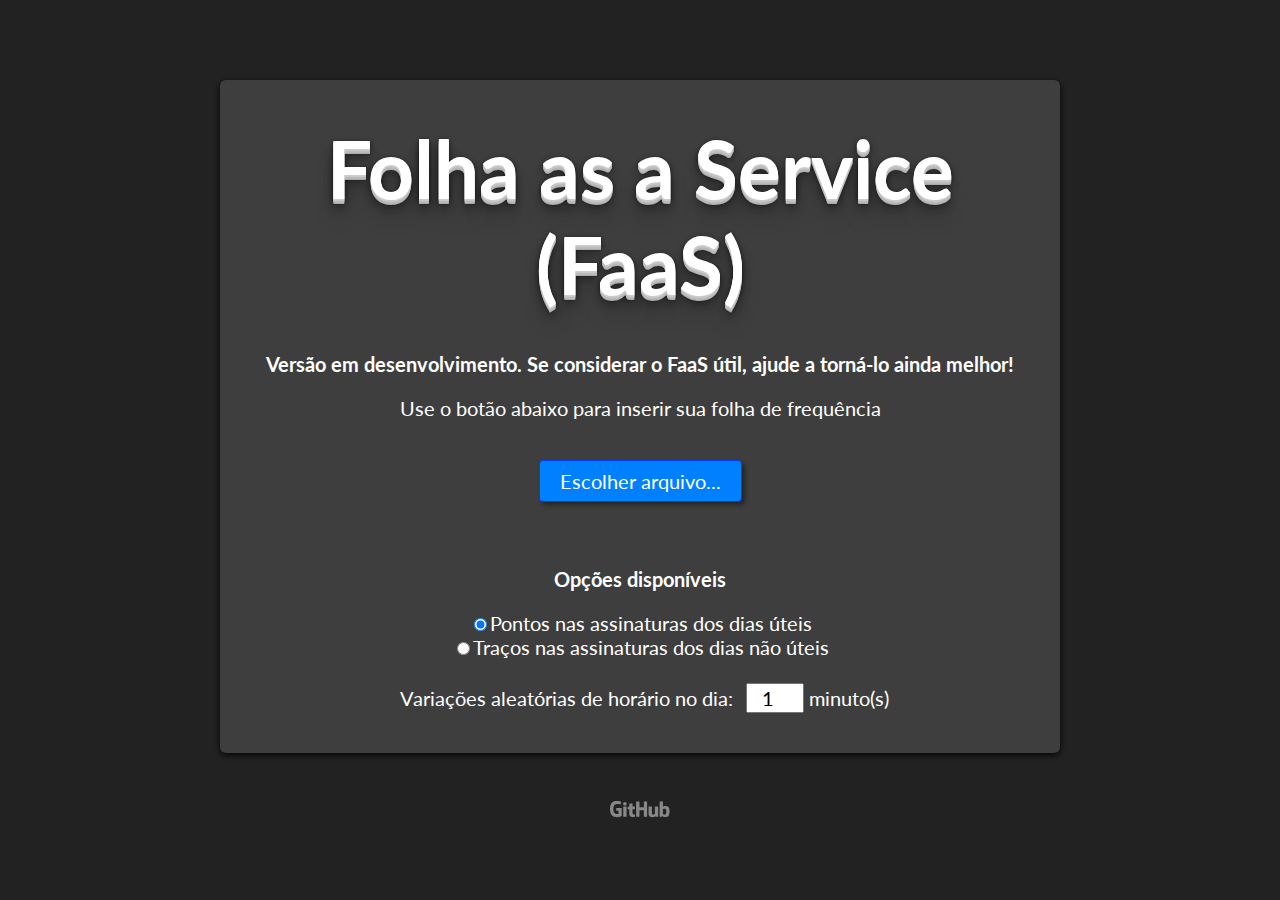
<file: src/templates/index.html>
<!DOCTYPE html>
<html>

<head>
	<meta charset="UTF-8">
	<link href="https://fonts.googleapis.com/css?family=Lato:400,700" rel="stylesheet">
	<script src="https://ajax.googleapis.com/ajax/libs/jquery/3.2.1/jquery.min.js"></script>
	<link rel="shortcut icon" href="{{ url_for('static', filename='favicon.ico') }}">
	<title>Folha as a Service (FaaS)</title>
	<script>
		function updateSize() {
			var bytes = 0;
			var fileList = document.getElementById("uploadInput").files;
			var count = fileList.length;

			if (count == null || count == 0)
			{
				$('#state1').show();
				$('#state2').hide();
				$('#process').hide();
				return;
			}

			for (var i = 0; i < count; i++) bytes += fileList[i].size;

			var output = bytes + " bytes";
			var table = ["KiB", "MiB", "GiB", "TiB", "PiB", "EiB", "ZiB", "YiB"];

			for (multiple = 0, approx = bytes / 1024; approx > 1; approx /= 1024, multiple++)
				output = approx.toFixed(1) + " " + table[multiple];

			$("#fileName").text(fileList[0].name);
			$("#fileSize").text(output);
			$('#state1').hide();
			$('#state2').show();
			$('#process').show();
		}
	</script>
	<style>
		html * {
			font-family: "Lato", sans-serif;
			font-size: 20px;
			-webkit-user-select: none;
			-moz-user-select: none;
			-ms-user-select: none;
			user-select: none;

		}

		body {
			margin: 0;
			padding: 4em 0 0 0;
			text-align: center;
			/*background-color: #91877b;*/
			background-color: #222;
			color: #fff;
		}

		h1.classic {
			font-size: 4em;
			background: #91877b;
  			text-shadow: 0px 1px 0 rgba(255, 255, 255, 0.4), 0px 1px 0 rgba(255, 255, 255, 0.2);
			color: #47433d;
		}

		h1.modern {
			font-size: 4em;
			margin: .2em 0 .5em 0;
			color: white;
			text-shadow: 0 1px 0 #ccc,
						0 2px 0 #c9c9c9,
						0 3px 0 #bbb,
						0 4px 0 #b9b9b9,
						0 5px 0 #aaa,
						0 6px 1px rgba(0,0,0,.1),
						0 0 5px rgba(0,0,0,.1),
						0 1px 3px rgba(0,0,0,.3),
						0 3px 5px rgba(0,0,0,.2),
						0 5px 10px rgba(0,0,0,.25),
						0 10px 10px rgba(0,0,0,.2),
						0 20px 20px rgba(0,0,0,.15);
		}

		h2 {
			padding: .2em .5em;
		}

		div.container {
			margin: 0 auto;
			text-align: center;
			width: 800px;
			max-width: 800px;
			padding: 1.2em 1em 2em 1em;
			background-color: #3e3e3e;
			border-radius: 0.3em;
			box-shadow: 0 2px 6px 0 rgba(0,0,0,0.9);
		}

		#fileName {
			font-weight: bold;
		}

		form button {
			padding: .4em 1em;
			display: inline-block;
			position: relative;
			line-height: normal;
			margin: 1em;
			vertical-align: middle;
			text-align: center;
			overflow: visible;
			font-weight: normal;
			color: #fff;
			cursor: pointer;
			box-shadow: 3px 3px 4px rgba(0, 0, 0, 0.4);
			-webkit-transition: all .1s;
			-moz-transition: all .1s;
			transition: all .1s;
			border-radius: 4px;
			outline: none;
		}

		form button {
			border: 1px solid #003eff;
			background: #007fff;
		}

		form button:hover {
			border: 1px solid #668cff;
			background: #66b3ff;
			-webkit-transition: all .1s;
			-moz-transition: all .1s;
			transition: all .1s;
		}

		form button:disabled {
			border: 1px solid #888;
			background: #d7d7d7;
			color: #444;
			cursor: default;
			-webkit-transition: all .1s;
			-moz-transition: all .1s;
			transition: all .1s;
		}

		div.container a{
		  color: #825582;
		  text-decoration: none;
		}

		div.github {
			margin-top: 2em;
		}

		div.github svg {
			width: 60px;
		}

	</style>
</head>

<body>

	<div class="container">
		<h1 class='modern'>Folha as a Service (FaaS)</h1>
		<h1>Versão em desenvolvimento. Se considerar o FaaS útil, ajude a torná-lo ainda melhor!</h1>
		<form name="uploadForm" action="/" method="POST" enctype="multipart/form-data">
			<p id='state1'>Use o botão abaixo para inserir sua folha de frequência</p>
			<p id='state2'>Selecionado arquivo <span id='fileName'></span> (<span id='fileSize'></span>)</p>
			<input id="uploadInput" class='button' type="file" accept="application/pdf" name="file" onchange="updateSize();" style='display: none'>
			<button type="button" id='uploadButton'>Escolher arquivo...</button>
			<button id='process' type="submit">Processar</button><br><br>
			<h2>Opções disponíveis</h2>
			<input type="radio" name="dashed" value="False" checked>Pontos nas assinaturas dos dias úteis<br>
			<input type="radio" name="dashed" value="True">Traços nas assinaturas dos dias não úteis<br><br>
			<span style="display:inline-block; width: 350px;">Variações aleatórias de horário no dia:</span>
			<input type="number" step="1" pattern="\d+" value="1" name="variation"  style="width: 50px; text-align:center;"/> minuto(s)
		</form>
	</div>

	<div class='github'>
		<a href="https://github.com/gfolego/faas">
			<svg width="90" height="32" viewBox="0 0 45 16" xmlns="http://www.w3.org/2000/svg"><title>logo-github</title><path d="M18.53 12.03h-.02.03zm0 0c-.1 0-.32.06-.57.06-.78 0-1.05-.37-1.05-.84V8.13h1.6c.1 0 .16-.08.16-.2v-1.7c0-.08-.08-.16-.16-.16h-1.6v-2.1c0-.1-.04-.14-.13-.14H14.6c-.08 0-.13.05-.13.13v2.17l-1.16.28c-.07.03-.12.1-.12.18v1.36c0 .1.08.2.17.2h1.1v3.27c0 2.45 1.7 2.7 2.87 2.7.53 0 1.17-.17 1.27-.22.05-.02.08-.1.08-.16v-1.5c0-.1-.07-.16-.15-.18zm23.7-2.2c0-1.8-.73-2.04-1.5-1.96-.6.04-1.08.34-1.08.34v3.53s.5.34 1.22.36c1.03.02 1.36-.35 1.36-2.26zm2.43-.15c0 3.43-1.1 4.4-3.05 4.4-1.63 0-2.5-.82-2.5-.82s-.05.46-.1.52c-.03.06-.08.08-.14.08h-1.48c-.1 0-.2-.08-.2-.17l.03-11.12c0-.1.1-.17.18-.17h2.13c.1 0 .18.1.18.18v3.77s.82-.53 2.02-.53V5.8c1.2 0 2.96.45 2.96 3.88zm-8.72-3.6h-2.1c-.1 0-.17.07-.17.18v5.44s-.55.4-1.3.4-.97-.35-.97-1.1V6.25c0-.1-.08-.17-.17-.17H29.1c-.1 0-.18.08-.18.17v5.1c0 2.2 1.23 2.76 2.92 2.76 1.4 0 2.52-.76 2.52-.76s.05.4.08.45c.02.04.1.08.16.08h1.34c.1 0 .17-.08.17-.17l.03-7.46c0-.1-.08-.17-.2-.17zm-23.7-.02H10.1c-.08 0-.16.1-.16.2v7.34c0 .2.13.27.3.27h1.92c.2 0 .25-.1.25-.27V6.24c0-.1-.07-.18-.16-.18zM11.2 2.68c-.78 0-1.4.6-1.4 1.38 0 .77.62 1.38 1.4 1.38.74 0 1.35-.6 1.35-1.38 0-.77-.6-1.38-1.36-1.38zm16.48-.25h-2.1c-.1 0-.18.08-.18.17v4.1h-3.3V2.6c0-.1-.1-.17-.18-.17H19.8c-.1 0-.18.08-.18.17v11.1c0 .1.1.18.17.18h2.12c.1 0 .17-.08.17-.17V8.97h3.3l-.02 4.75c0 .1.08.18.17.18h2.13c.1 0 .17-.08.17-.17V2.6c0-.1-.08-.17-.17-.17zM8.8 7.35v5.74c0 .03 0 .1-.05.12 0 0-1.25.9-3.3.9-2.5 0-5.45-.8-5.45-5.93C0 3.04 2.58 2 5.1 2c2.18 0 3.06.5 3.2.58.04.05.06.1.06.14L7.94 4.5c0 .1-.1.2-.2.17-.36-.1-.9-.33-2.17-.33-1.47 0-3.05.42-3.05 3.73 0 3.3 1.5 3.7 2.58 3.7.92 0 1.25-.1 1.25-.1v-2.3H4.88c-.1 0-.2-.1-.2-.18V7.34c0-.1.1-.17.2-.17h3.74c.1 0 .2.08.2.17z" fill="#888" fill-rule="evenodd"/></svg>
		</a>
	</div>

	<script>
		$("#uploadButton").click(function () {
			$("#uploadInput").trigger('click');
		});

		$( "div.container form" ).submit(function( event ) {
			if (document.getElementById("uploadInput").files.length == 0)
			{
				alert("Nenhum arquivo PDF selecionado!");
				event.preventDefault();
			}
		});

		$('#state2').hide();
		$('#process').hide();
	</script>

</html>
</file>
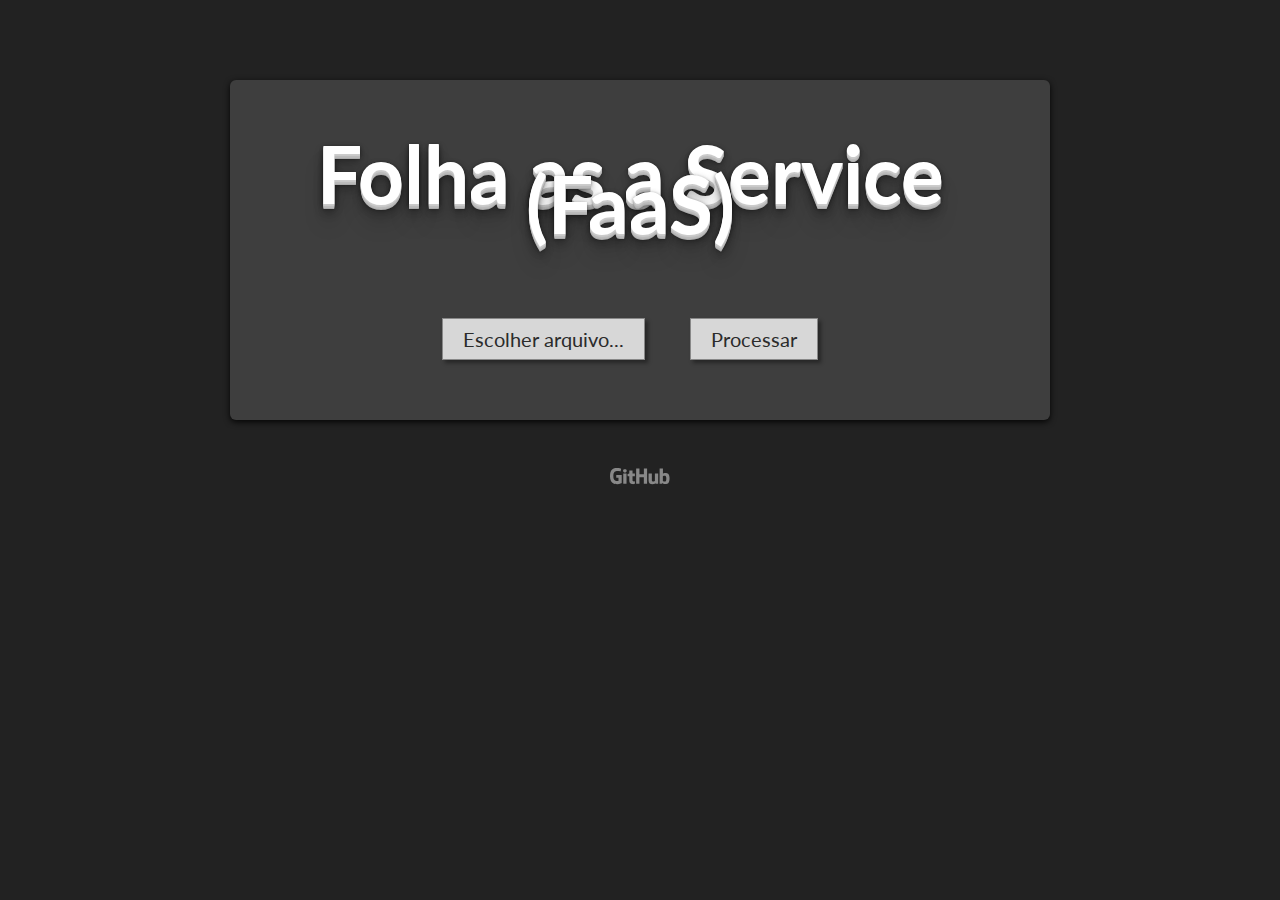
<file: src/templates/faas.html>
<!DOCTYPE html>
<html>

<head>
	<meta charset="UTF-8">
	<link href="https://fonts.googleapis.com/css?family=Lato:400,700" rel="stylesheet">
	<script src="https://ajax.googleapis.com/ajax/libs/jquery/3.2.1/jquery.min.js"></script>
	<title>Folha as a Service (FaaS)</title>
	<script>
		function updateSize() {
			var bytes = 0;
			var fileList = document.getElementById("uploadInput").files;
			var count = fileList.length;

			if (count == null || count == 0)
			{
				$('p').hide();
				return;
			}

			for (var i = 0; i < count; i++) bytes += fileList[i].size;

			var output = bytes + " bytes";
			var table = ["KiB", "MiB", "GiB", "TiB", "PiB", "EiB", "ZiB", "YiB"];

			for (multiple = 0, approx = bytes / 1024; approx > 1; approx /= 1024, multiple++)
				output = approx.toFixed(3) + " " + table[multiple];

			$("#fileName").text(fileList[0].name);
			$("#fileSize").text(output);
			$('form p').show();
		}
	</script>
	<style>
		html * {
			font-family: "Lato", sans-serif;
			font-size: 20px;
		}

		body {
			margin: 0;
			padding: 4em 0 0 0;
			text-align: center;
			/*background-color: #91877b;*/
			background-color: #222;
			color: #fff;
		}

		h1 {
			margin-bottom: 1em;
		}

		h1.classic {
			font-size: 4em;
			background: #91877b;
  			text-shadow: 0px 1px 0 rgba(255, 255, 255, 0.4), 0px 1px 0 rgba(255, 255, 255, 0.2);
			color: #47433d;
		}

		h1.modern {
			font-size: 4em;
			/*background: #0e8dbc;*/
			color: white;
			text-shadow: 0 1px 0 #ccc,
						0 2px 0 #c9c9c9,
						0 3px 0 #bbb,
						0 4px 0 #b9b9b9,
						0 5px 0 #aaa,
						0 6px 1px rgba(0,0,0,.1),
						0 0 5px rgba(0,0,0,.1),
						0 1px 3px rgba(0,0,0,.3),
						0 3px 5px rgba(0,0,0,.2),
						0 5px 10px rgba(0,0,0,.25),
						0 10px 10px rgba(0,0,0,.2),
						0 20px 20px rgba(0,0,0,.15);
		}

		div.container {
			margin: 0 auto;
			text-align: center;
			width: 800px;
			max-width: 800px;
			padding: 1.2em 1em 2em 0;
			line-height: 1.5em;

			background-color: #3e3e3e;
			border-radius: 0.3em;
			box-shadow: 0 2px 6px 0 rgba(0,0,0,0.9);
			/*background-color: #0e8dbc;*/
		}

		#fileName {
			font-weight: bold;
		}

		form .button,
		form button {
			padding: .4em 1em;
			display: inline-block;
			position: relative;
			line-height: normal;
			margin: 1em;
			cursor: pointer;
			vertical-align: middle;
			text-align: center;
			-webkit-user-select: none;
			-moz-user-select: none;
			-ms-user-select: none;
			user-select: none;
			overflow: visible;
			border: 1px solid #888;
			background: #d7d7d7;
			font-weight: normal;
			color: #2b2b2b;
			cursor: pointer;
			box-shadow: 3px 3px 4px rgba(0, 0, 0, 0.4);
			-webkit-transition: all .1s;
			-moz-transition: all .1s;
			transition: all .1s;
		}

		form .button:hover,
		form .button:focus,
		form button:hover,
		form button:focus
		{
			border: 1px solid #aaa;
			background: #fefefe;
			color: #2b2b2b;
			-webkit-transition: all .1s;
			-moz-transition: all .1s;
			transition: all .1s;
		}

		div.container a{
		  color: #825582;
		  text-decoration: none;
		}

		div.github {
			margin-top: 2em;
		}

		div.github svg {
			width: 60px;
		}

	</style>
</head>

<body onload="updateSize();">

	<div class="container">
		<h1 class='modern'>Folha as a Service (FaaS)</h1>
		<form name="uploadForm" action="/" method="POST" enctype="multipart/form-data">
			<p>Selecionado arquivo <span id='fileName'></span> (<span id='fileSize'></span>)</p>
			<input id="uploadInput" class='button' type="file" accept="application/pdf" name="file" onchange="updateSize();" style='display: none'>
			<button type="button" id='uploadButton'>Escolher arquivo...</button>
			<button type="submit" value="Processar">Processar</button>
		</form>
	</div>

	<div class='github'>
		<a href="https://github.com/gfolego/faas">
			<svg width="90" height="32" viewBox="0 0 45 16" xmlns="http://www.w3.org/2000/svg"><title>logo-github</title><path d="M18.53 12.03h-.02.03zm0 0c-.1 0-.32.06-.57.06-.78 0-1.05-.37-1.05-.84V8.13h1.6c.1 0 .16-.08.16-.2v-1.7c0-.08-.08-.16-.16-.16h-1.6v-2.1c0-.1-.04-.14-.13-.14H14.6c-.08 0-.13.05-.13.13v2.17l-1.16.28c-.07.03-.12.1-.12.18v1.36c0 .1.08.2.17.2h1.1v3.27c0 2.45 1.7 2.7 2.87 2.7.53 0 1.17-.17 1.27-.22.05-.02.08-.1.08-.16v-1.5c0-.1-.07-.16-.15-.18zm23.7-2.2c0-1.8-.73-2.04-1.5-1.96-.6.04-1.08.34-1.08.34v3.53s.5.34 1.22.36c1.03.02 1.36-.35 1.36-2.26zm2.43-.15c0 3.43-1.1 4.4-3.05 4.4-1.63 0-2.5-.82-2.5-.82s-.05.46-.1.52c-.03.06-.08.08-.14.08h-1.48c-.1 0-.2-.08-.2-.17l.03-11.12c0-.1.1-.17.18-.17h2.13c.1 0 .18.1.18.18v3.77s.82-.53 2.02-.53V5.8c1.2 0 2.96.45 2.96 3.88zm-8.72-3.6h-2.1c-.1 0-.17.07-.17.18v5.44s-.55.4-1.3.4-.97-.35-.97-1.1V6.25c0-.1-.08-.17-.17-.17H29.1c-.1 0-.18.08-.18.17v5.1c0 2.2 1.23 2.76 2.92 2.76 1.4 0 2.52-.76 2.52-.76s.05.4.08.45c.02.04.1.08.16.08h1.34c.1 0 .17-.08.17-.17l.03-7.46c0-.1-.08-.17-.2-.17zm-23.7-.02H10.1c-.08 0-.16.1-.16.2v7.34c0 .2.13.27.3.27h1.92c.2 0 .25-.1.25-.27V6.24c0-.1-.07-.18-.16-.18zM11.2 2.68c-.78 0-1.4.6-1.4 1.38 0 .77.62 1.38 1.4 1.38.74 0 1.35-.6 1.35-1.38 0-.77-.6-1.38-1.36-1.38zm16.48-.25h-2.1c-.1 0-.18.08-.18.17v4.1h-3.3V2.6c0-.1-.1-.17-.18-.17H19.8c-.1 0-.18.08-.18.17v11.1c0 .1.1.18.17.18h2.12c.1 0 .17-.08.17-.17V8.97h3.3l-.02 4.75c0 .1.08.18.17.18h2.13c.1 0 .17-.08.17-.17V2.6c0-.1-.08-.17-.17-.17zM8.8 7.35v5.74c0 .03 0 .1-.05.12 0 0-1.25.9-3.3.9-2.5 0-5.45-.8-5.45-5.93C0 3.04 2.58 2 5.1 2c2.18 0 3.06.5 3.2.58.04.05.06.1.06.14L7.94 4.5c0 .1-.1.2-.2.17-.36-.1-.9-.33-2.17-.33-1.47 0-3.05.42-3.05 3.73 0 3.3 1.5 3.7 2.58 3.7.92 0 1.25-.1 1.25-.1v-2.3H4.88c-.1 0-.2-.1-.2-.18V7.34c0-.1.1-.17.2-.17h3.74c.1 0 .2.08.2.17z" fill="#888" fill-rule="evenodd"/></svg>
		</a>
	</div>

	<script>
		$("#uploadButton").click(function () {
			$("#uploadInput").trigger('click');
		});
		$('form p').hide();
	</script>

</html>
</file>
